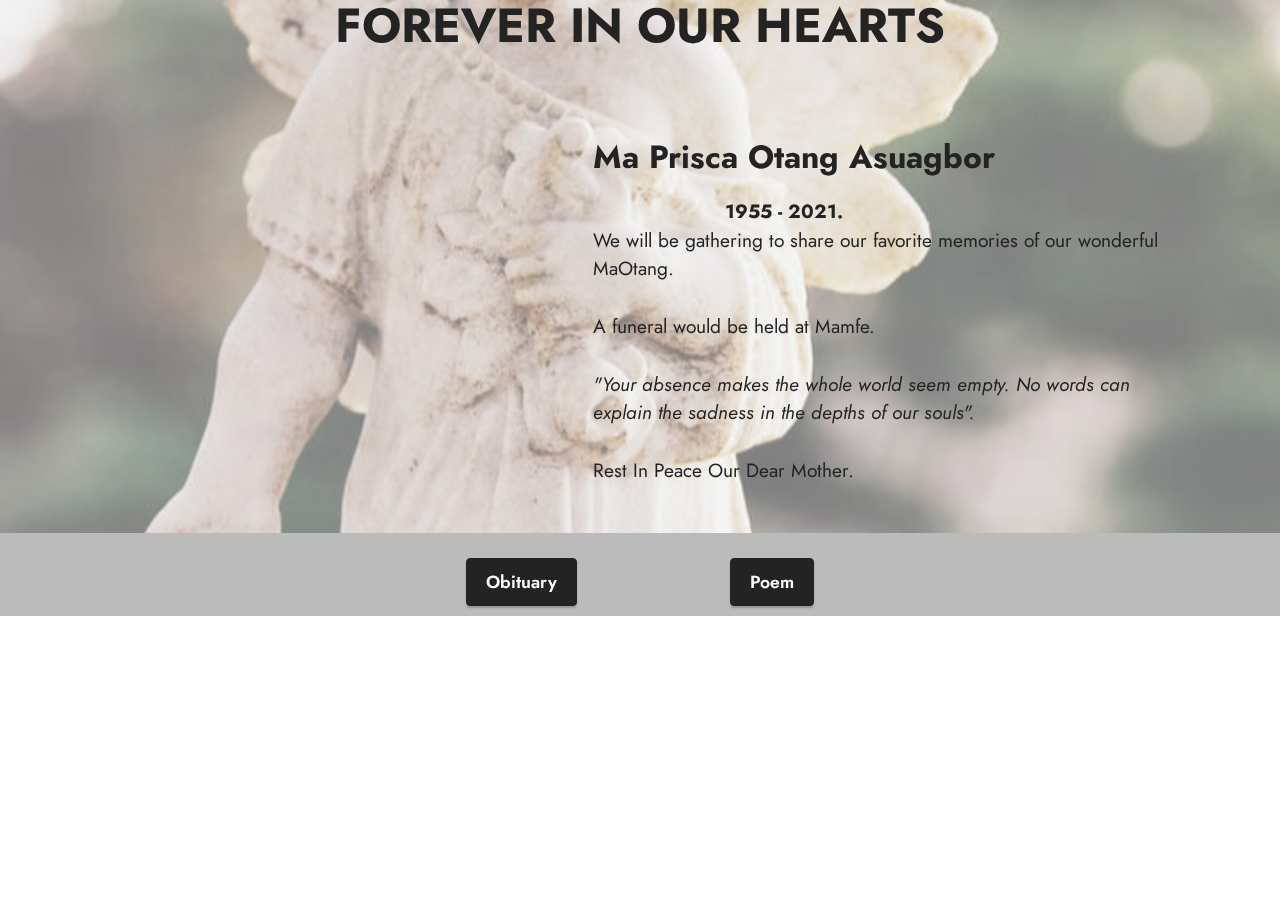
<file: index.html>
<!DOCTYPE html>
<html lang="en"   >
<head>
  
  <meta charset="UTF-8">
  <meta http-equiv="X-UA-Compatible" content="IE=edge">
  
  <meta name="viewport" content="width=device-width, initial-scale=1, minimum-scale=1">
  <link rel="shortcut icon" href="assets/images/logo5.png" type="image/x-icon">
  <meta name="description" content="">
  
  
  <title>Home</title>
  <link rel="stylesheet" href="assets/bootstrap/css/bootstrap.min.css">
  <link rel="stylesheet" href="assets/bootstrap/css/bootstrap-grid.min.css">
  <link rel="stylesheet" href="assets/bootstrap/css/bootstrap-reboot.min.css">
  <link rel="stylesheet" href="assets/parallax/jarallax.css">
  <link rel="stylesheet" href="assets/theme/css/style.css">
  <link rel="preload" href="https://fonts.googleapis.com/css?family=Jost:100,200,300,400,500,600,700,800,900,100i,200i,300i,400i,500i,600i,700i,800i,900i&display=swap" as="style" onload="this.onload=null;this.rel='stylesheet'">
  <noscript><link rel="stylesheet" href="https://fonts.googleapis.com/css?family=Jost:100,200,300,400,500,600,700,800,900,100i,200i,300i,400i,500i,600i,700i,800i,900i&display=swap"></noscript>
  <link rel="preload" as="style" href="assets/mobirise/css/mbr-additional.css"><link rel="stylesheet" href="assets/mobirise/css/mbr-additional.css" type="text/css">
  
  
  
  
</head>
<body>
  
  <section data-bs-version="5.1" class="video4 cid-sN8aVNUEuC mbr-parallax-background" id="video4-c">
    
    <div class="mbr-overlay" style="opacity: 0.5; background-color: rgb(255, 255, 255);"></div>
    <div class="container">
        <div class="title-wrapper mb-5">
            <h4 class="mbr-section-title mbr-fonts-style mb-0 display-2">
                <strong>FOREVER IN OUR HEARTS</strong></h4>
        </div>
        <div class="row align-items-center">
            <div class="col-12 col-lg-5 video-block">
                <div class="video-wrapper"><iframe class="mbr-embedded-video" src="https://player.vimeo.com/video/639943857?autoplay=1&amp;loop=1" width="1280" height="720" frameborder="0" allowfullscreen></iframe></div>
                
            </div>
            <div class="col-12 col-lg">
                <div class="text-wrapper">
                    <h5 class="mbr-section-subtitle mbr-fonts-style mb-3 display-5">
                        <strong>Ma Prisca Otang Asuagbor&nbsp;</strong></h5>
                    <p class="mbr-text mbr-fonts-style display-7">&nbsp; &nbsp; &nbsp; &nbsp; &nbsp; &nbsp; &nbsp; &nbsp; &nbsp; &nbsp; &nbsp; <strong>1955 - 2021.</strong><br>We will be gathering to share our favorite memories of our wonderful MaOtang.<br><em><br></em> A funeral would be held at Mamfe.&nbsp;<br><em><br>"Your absence makes the whole world seem empty. No words can explain the sadness in the depths of our souls".</em><br><br>Rest In Peace Our Dear Mother.</p>
                </div>
            </div>
        </div>
    </div>
</section>

<section data-bs-version="5.1" class="content12 cid-sN3SILSxhi" id="content12-8">
    
    <div class="container">
        <div class="row justify-content-center">
            <div class="col-md-12 col-lg-4">
                <div class="mbr-section-btn align-center"><a class="btn btn-black display-4" href="obituary.html">Obituary</a> <a class="btn btn-black display-4" href="page2.html">Poem</a></div>
            </div>
        </div>
    </div>
</section><section id="top-1" hidden><a href="https://mobirise.site"></a></section><script src="assets/bootstrap/js/bootstrap.bundle.min.js"></script>  <script src="assets/parallax/jarallax.js"></script>  <script src="assets/smoothscroll/smooth-scroll.js"></script>  <script src="assets/ytplayer/index.js"></script>  <script src="assets/playervimeo/vimeo_player.js"></script>  <script src="assets/theme/js/script.js"></script>  
  
  
</body>
</html>
</file>
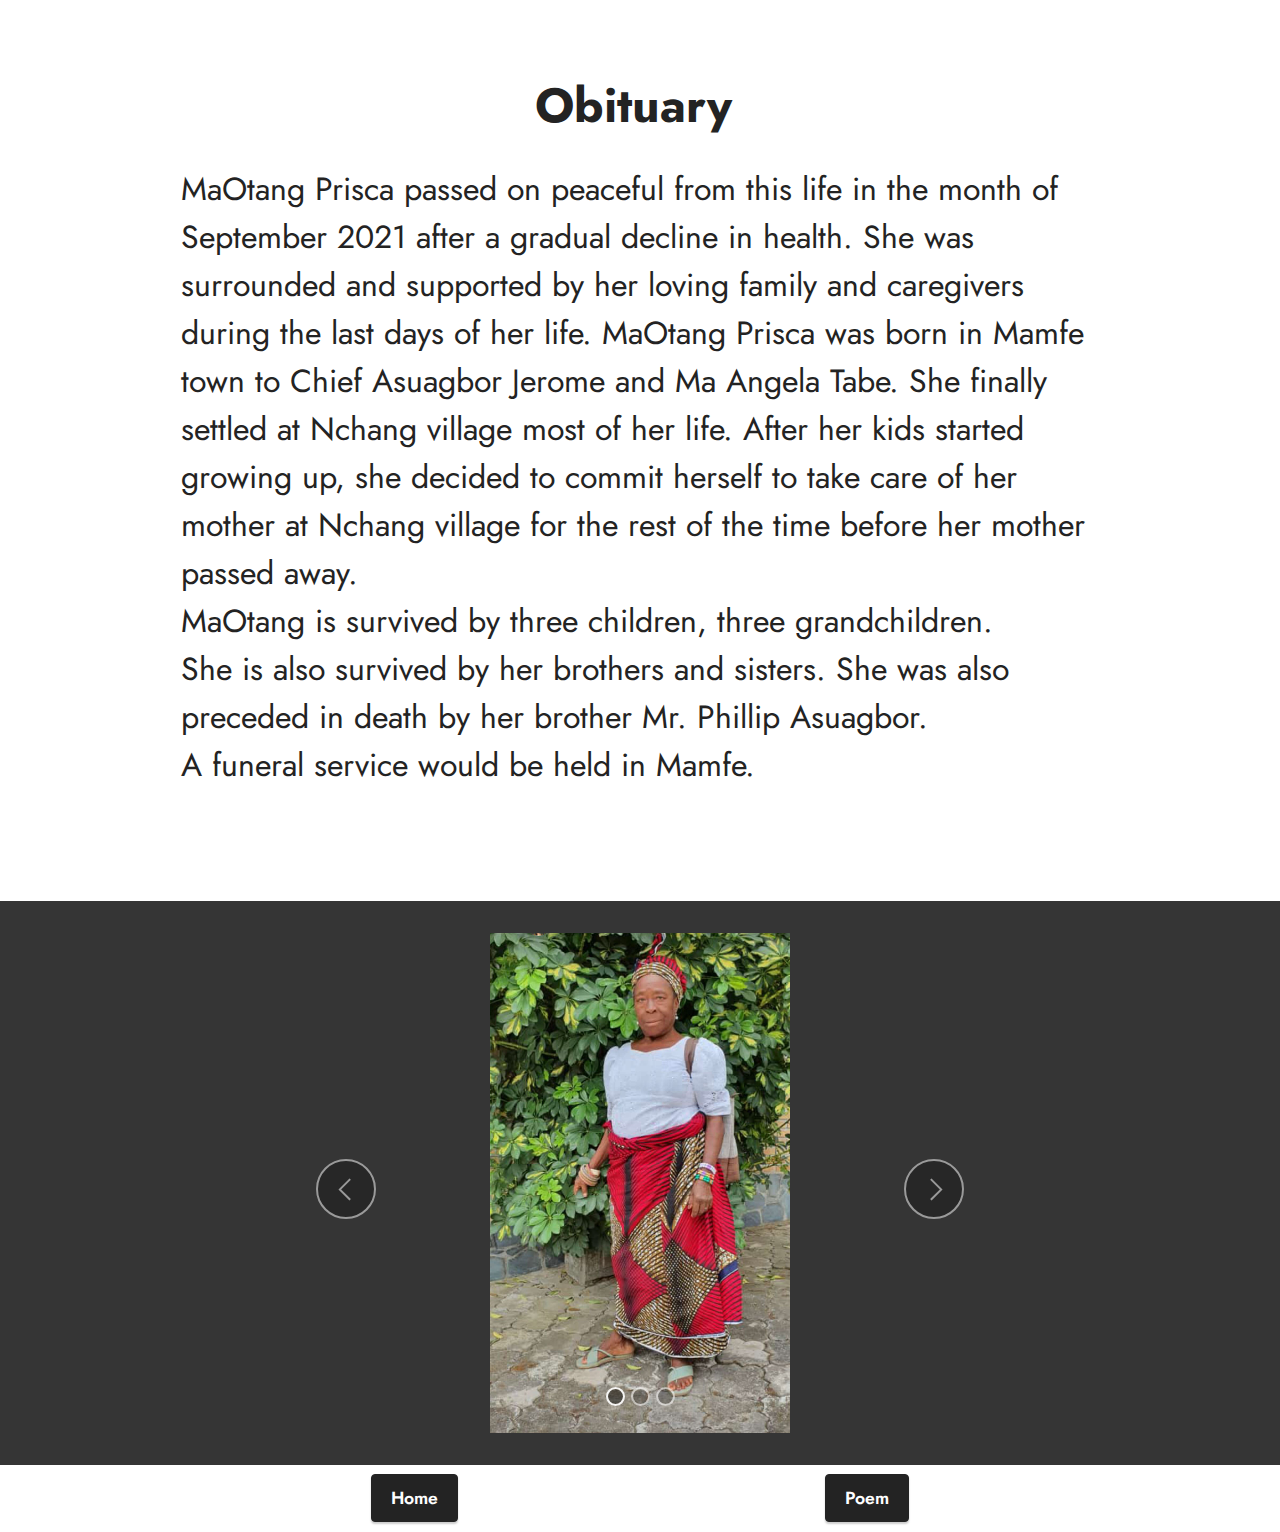
<file: obituary.html>
<!DOCTYPE html>
<html lang="en"   >
<head>
  
  <meta charset="UTF-8">
  <meta http-equiv="X-UA-Compatible" content="IE=edge">
  
  <meta name="viewport" content="width=device-width, initial-scale=1, minimum-scale=1">
  <link rel="shortcut icon" href="assets/images/logo5.png" type="image/x-icon">
  <meta name="description" content="">
  
  
  <title>Biography&nbsp;</title>
  <link rel="stylesheet" href="assets/web/assets/mobirise-icons2/mobirise2.css">
  <link rel="stylesheet" href="assets/bootstrap/css/bootstrap.min.css">
  <link rel="stylesheet" href="assets/bootstrap/css/bootstrap-grid.min.css">
  <link rel="stylesheet" href="assets/bootstrap/css/bootstrap-reboot.min.css">
  <link rel="stylesheet" href="assets/theme/css/style.css">
  <link rel="preload" href="https://fonts.googleapis.com/css?family=Jost:100,200,300,400,500,600,700,800,900,100i,200i,300i,400i,500i,600i,700i,800i,900i&display=swap" as="style" onload="this.onload=null;this.rel='stylesheet'">
  <noscript><link rel="stylesheet" href="https://fonts.googleapis.com/css?family=Jost:100,200,300,400,500,600,700,800,900,100i,200i,300i,400i,500i,600i,700i,800i,900i&display=swap"></noscript>
  <link rel="preload" as="style" href="assets/mobirise/css/mbr-additional.css"><link rel="stylesheet" href="assets/mobirise/css/mbr-additional.css" type="text/css">
  
  
  
  
</head>
<body>
  
  <section data-bs-version="5.1" class="content4 cid-sN9wsNXzHO" id="content4-e">
    
    
    <div class="container">
        <div class="row justify-content-center">
            <div class="title col-md-12 col-lg-10">
                <h3 class="mbr-section-title mbr-fonts-style align-center mb-4 display-2">
                    <strong>Obituary&nbsp;</strong></h3>
                <h4 class="mbr-section-subtitle align-center mbr-fonts-style mb-4 display-5">
                    MaOtang Prisca passed on peaceful from this life in the month of September 2021 after a gradual decline in health. She was surrounded and supported by her loving family and caregivers during the last days of her life. MaOtang Prisca was born in Mamfe town to Chief Asuagbor Jerome and Ma Angela Tabe. She finally settled at Nchang village most of her life. After her kids started growing up, she decided to commit herself to take care of her mother at Nchang village for the rest of the time before her mother passed away.<br>MaOtang is survived by three children, three grandchildren.<br>She is also survived by her brothers and sisters. She was also preceded in death by her brother Mr. Phillip Asuagbor.<br>A funeral service would be held in Mamfe.</h4>
                
            </div>
        </div>
    </div>
</section>

<section data-bs-version="5.1" class="slider2 cid-sN9Hu5mpBp" id="slider2-f">
    

    
    <div class="container">
        <div class="row justify-content-center">
            <div class="col-12 col-md-8">
                <div class="carousel slide" id="sNa64tjwSy" data-ride="carousel" data-bs-ride="carousel" data-interval="5000" data-bs-interval="5000">
                    
                    <ol class="carousel-indicators">
                        <li data-slide-to="0" data-bs-slide-to="0" class="active" data-target="#sNa64tjwSy" data-bs-target="#sNa64tjwSy"></li>
                        <li data-slide-to="1" data-bs-slide-to="1" data-target="#sNa64tjwSy" data-bs-target="#sNa64tjwSy"></li>
                        <li data-slide-to="2" data-bs-slide-to="2" data-target="#sNa64tjwSy" data-bs-target="#sNa64tjwSy"></li>
                    </ol>
                    <div class="carousel-inner">
                        <div class="carousel-item slider-image item active">
                            <div class="item-wrapper">
                                <img class="d-block w-100" src="assets/images/img-20210903-wa0000-1125x1871.jpg">
                                
                            </div>
                        </div>
                        <div class="carousel-item slider-image item">
                            <div class="item-wrapper">
                                <img class="d-block w-100" src="assets/images/img-20210922-wa0002-607x1080.jpg">
                                
                            </div>
                        </div>
                        <div class="carousel-item slider-image item">
                            <div class="item-wrapper">
                                <img class="d-block w-100" src="assets/images/img-20211028-wa0000-720x1080.jpg">
                                
                            </div>
                        </div>
                    </div>
                    <a class="carousel-control carousel-control-prev" role="button" data-slide="prev" data-bs-slide="prev" href="#sNa64tjwSy">
                        <span class="mobi-mbri mobi-mbri-arrow-prev" aria-hidden="true"></span>
                        <span class="sr-only visually-hidden">Previous</span>
                    </a>
                    <a class="carousel-control carousel-control-next" role="button" data-slide="next" data-bs-slide="next" href="#sNa64tjwSy">
                        <span class="mobi-mbri mobi-mbri-arrow-next" aria-hidden="true"></span>
                        <span class="sr-only visually-hidden">Next</span>
                    </a>
                </div>
            </div>
        </div>
    </div>
</section>

<section data-bs-version="5.1" class="content12 cid-sN9IWdxICo" id="content12-h">
    
    <div class="container">
        <div class="row justify-content-center">
            <div class="col-md-12 col-lg-6">
                <div class="mbr-section-btn align-center"><a class="btn btn-black display-4" href="index.html">Home</a>
                    <a class="btn btn-black display-4" href="page2.html">Poem</a></div>
            </div>
        </div>
    </div>
</section><section id="top-1" hidden><a href="https://mobirise.site"></a></section><script src="assets/bootstrap/js/bootstrap.bundle.min.js"></script>  <script src="assets/smoothscroll/smooth-scroll.js"></script>  <script src="assets/ytplayer/index.js"></script>  <script src="assets/theme/js/script.js"></script>  
  
  
</body>
</html>
</file>
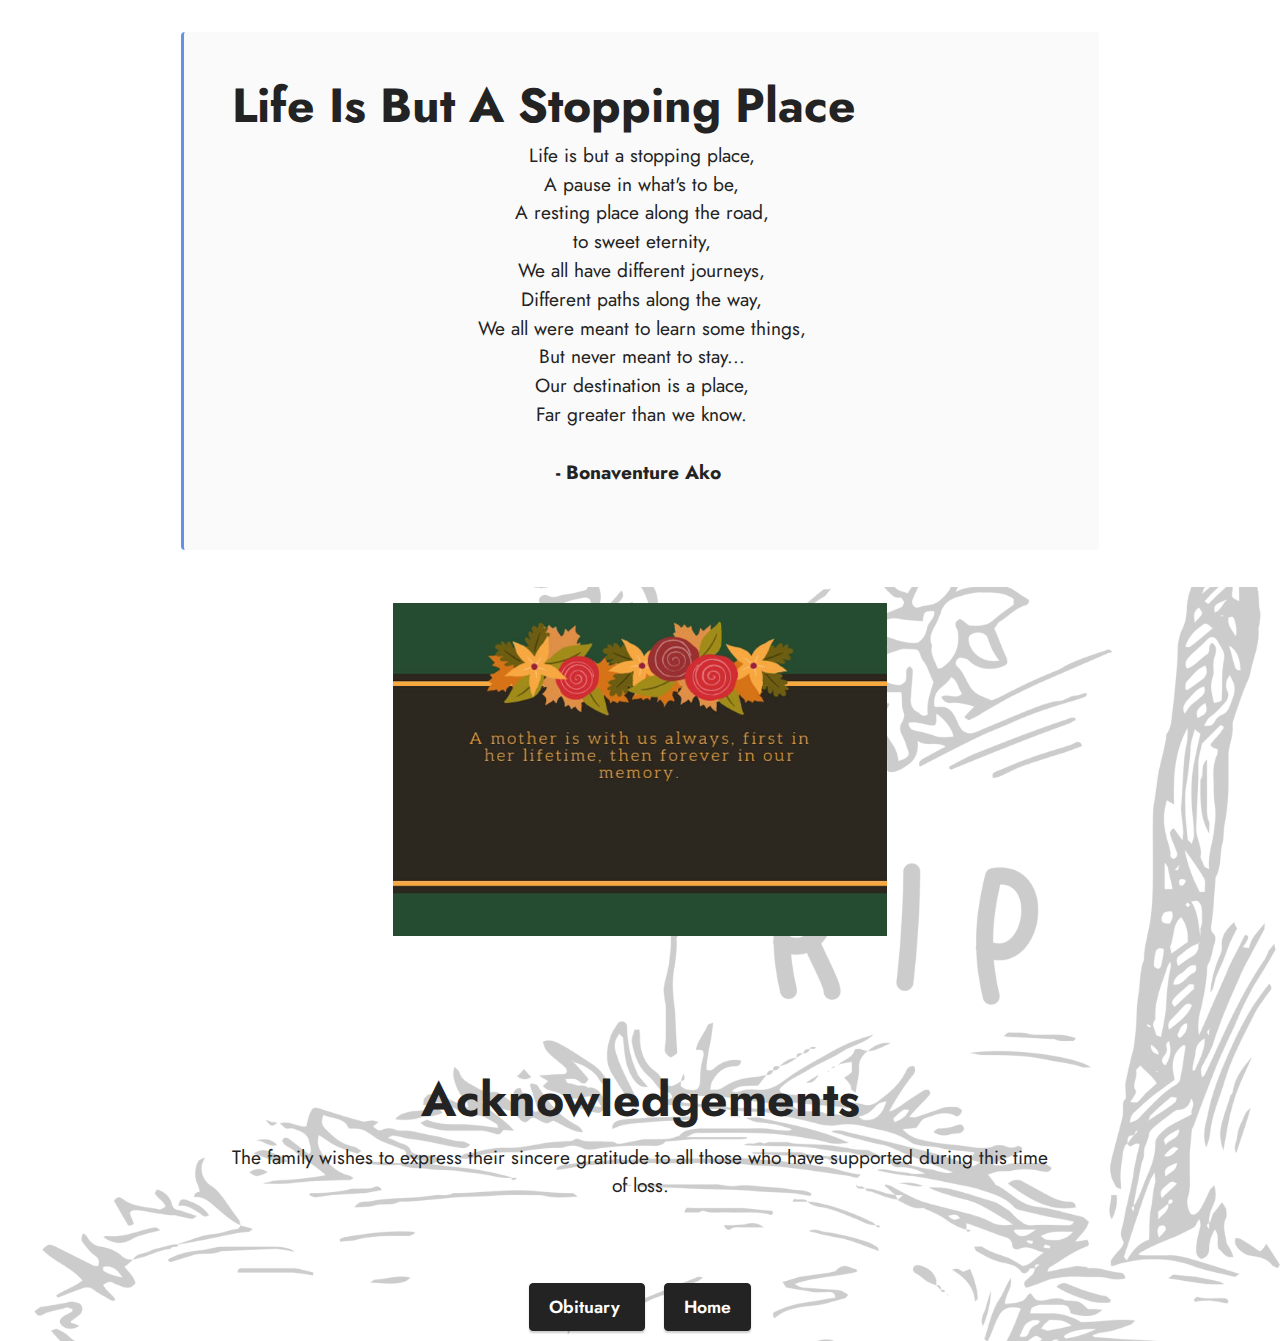
<file: page2.html>
<!DOCTYPE html>
<html lang="en"   >
<head>
  
  <meta charset="UTF-8">
  <meta http-equiv="X-UA-Compatible" content="IE=edge">
  
  <meta name="viewport" content="width=device-width, initial-scale=1, minimum-scale=1">
  <link rel="shortcut icon" href="assets/images/logo5.png" type="image/x-icon">
  <meta name="description" content="">
  
  
  <title>Program&nbsp;</title>
  <link rel="stylesheet" href="assets/bootstrap/css/bootstrap.min.css">
  <link rel="stylesheet" href="assets/bootstrap/css/bootstrap-grid.min.css">
  <link rel="stylesheet" href="assets/bootstrap/css/bootstrap-reboot.min.css">
  <link rel="stylesheet" href="assets/theme/css/style.css">
  <link rel="preload" href="https://fonts.googleapis.com/css?family=Jost:100,200,300,400,500,600,700,800,900,100i,200i,300i,400i,500i,600i,700i,800i,900i&display=swap" as="style" onload="this.onload=null;this.rel='stylesheet'">
  <noscript><link rel="stylesheet" href="https://fonts.googleapis.com/css?family=Jost:100,200,300,400,500,600,700,800,900,100i,200i,300i,400i,500i,600i,700i,800i,900i&display=swap"></noscript>
  <link rel="preload" as="style" href="assets/mobirise/css/mbr-additional.css"><link rel="stylesheet" href="assets/mobirise/css/mbr-additional.css" type="text/css">
  
  
  
  
</head>
<body>
  
  <section data-bs-version="5.1" class="content7 cid-sN9KfpSUWx" id="content7-i">
    
    <div class="container">
        <div class="row justify-content-center">
            <div class="col-12 col-md-10">
                <blockquote>
                <h5 class="mbr-section-title mbr-fonts-style mb-2 display-2"><strong>Life Is But A Stopping Place&nbsp;&nbsp;</strong></h5>
                <p class="mbr-text mbr-fonts-style display-7">Life is but a stopping place,<br>A pause in what's to be,<br>A resting place along the road,<br>to sweet eternity,<br>We all have different journeys,<br>Different paths along the way,<br>We all were meant to learn some things,<br>But never meant to stay...<br>Our destination is a place,<br>Far greater than we know.<br><strong><br>- Bonaventure Ako</strong>&nbsp;</p></blockquote>
            </div>
        </div>
    </div>
</section>

<section data-bs-version="5.1" class="header9 cid-sN9OQtPOfi" id="header9-j">

    

    <div class="mbr-overlay" style="opacity: 0.8; background-color: rgb(255, 255, 255);"></div>

    <div class="text-center container">
        <div class="row justify-content-center">
            <div class="col-md-12 col-lg-9">
                <div class="image-wrap mb-4">
                    <img src="assets/images/sayings-for-mother-death-666x449.jpg" alt="">
                </div>
                <h1 class="mbr-section-title mbr-fonts-style mb-3 display-2"><strong><br></strong><br><strong>Acknowledgements</strong></h1>
                <p class="mbr-text mbr-fonts-style display-7">The family wishes to express their sincere gratitude to all those who have supported during this time of loss.<br><br><br></p>
                <div class="mbr-section-btn mt-3"><a class="btn btn-black display-4" href="obituary.html">Obituary&nbsp;</a>
                    <a class="btn btn-black display-4" href="index.html">Home</a></div>
            </div>
        </div>
    </div>
</section><section id="top-1" hidden><a href="https://mobirise.site"></a></section><script src="assets/bootstrap/js/bootstrap.bundle.min.js"></script>  <script src="assets/smoothscroll/smooth-scroll.js"></script>  <script src="assets/ytplayer/index.js"></script>  <script src="assets/theme/js/script.js"></script>  
  
  
</body>
</html>
</file>
<file: assets/parallax/jarallax.css>
.jarallax {
    position: relative;
    z-index: 0;
}
.jarallax > .jarallax-img {
    position: absolute;
    object-fit: cover;
    /* support for plugin https://github.com/bfred-it/object-fit-images */
    font-family: 'object-fit: cover;';
    top: 0;
    left: 0;
    width: 100%;
    height: 100%;
    z-index: -1;
}
</file>
<file: assets/theme/css/style.css>
@charset "UTF-8";
section {
  background-color: #ffffff;
}

body {
  font-style: normal;
  line-height: 1.5;
  font-weight: 400;
  color: #232323;
  position: relative;
}

button {
  background-color: transparent;
  border-color: transparent;
}

section,
.container,
.container-fluid {
  position: relative;
  word-wrap: break-word;
}

a.mbr-iconfont:hover {
  text-decoration: none;
}

.article .lead p,
.article .lead ul,
.article .lead ol,
.article .lead pre,
.article .lead blockquote {
  margin-bottom: 0;
}

a {
  font-style: normal;
  font-weight: 400;
  cursor: pointer;
}
a, a:hover {
  text-decoration: none;
}

.mbr-section-title {
  font-style: normal;
  line-height: 1.3;
}

.mbr-section-subtitle {
  line-height: 1.3;
}

.mbr-text {
  font-style: normal;
  line-height: 1.7;
}

h1,
h2,
h3,
h4,
h5,
h6,
.display-1,
.display-2,
.display-4,
.display-5,
.display-7,
span,
p,
a {
  line-height: 1;
  word-break: break-word;
  word-wrap: break-word;
  font-weight: 400;
}

b,
strong {
  font-weight: bold;
}

input:-webkit-autofill, input:-webkit-autofill:hover, input:-webkit-autofill:focus, input:-webkit-autofill:active {
  transition-delay: 9999s;
  -webkit-transition-property: background-color, color;
  transition-property: background-color, color;
}

textarea[type=hidden] {
  display: none;
}

section {
  background-position: 50% 50%;
  background-repeat: no-repeat;
  background-size: cover;
}
section .mbr-background-video,
section .mbr-background-video-preview {
  position: absolute;
  bottom: 0;
  left: 0;
  right: 0;
  top: 0;
}

.hidden {
  visibility: hidden;
}

.mbr-z-index20 {
  z-index: 20;
}

/*! Base colors */
.mbr-white {
  color: #ffffff;
}

.mbr-black {
  color: #111111;
}

.mbr-bg-white {
  background-color: #ffffff;
}

.mbr-bg-black {
  background-color: #000000;
}

/*! Text-aligns */
.align-left {
  text-align: left;
}

.align-center {
  text-align: center;
}

.align-right {
  text-align: right;
}

/*! Font-weight  */
.mbr-light {
  font-weight: 300;
}

.mbr-regular {
  font-weight: 400;
}

.mbr-semibold {
  font-weight: 500;
}

.mbr-bold {
  font-weight: 700;
}

/*! Media  */
.media-content {
  flex-basis: 100%;
}

.media-container-row {
  display: flex;
  flex-direction: row;
  flex-wrap: wrap;
  justify-content: center;
  align-content: center;
  align-items: start;
}
.media-container-row .media-size-item {
  width: 400px;
}

.media-container-column {
  display: flex;
  flex-direction: column;
  flex-wrap: wrap;
  justify-content: center;
  align-content: center;
  align-items: stretch;
}
.media-container-column > * {
  width: 100%;
}

@media (min-width: 992px) {
  .media-container-row {
    flex-wrap: nowrap;
  }
}
figure {
  margin-bottom: 0;
  overflow: hidden;
}

figure[mbr-media-size] {
  transition: width 0.1s;
}

img,
iframe {
  display: block;
  width: 100%;
}

.card {
  background-color: transparent;
  border: none;
}

.card-box {
  width: 100%;
}

.card-img {
  text-align: center;
  flex-shrink: 0;
  -webkit-flex-shrink: 0;
}

.media {
  max-width: 100%;
  margin: 0 auto;
}

.mbr-figure {
  align-self: center;
}

.media-container > div {
  max-width: 100%;
}

.mbr-figure img,
.card-img img {
  width: 100%;
}

@media (max-width: 991px) {
  .media-size-item {
    width: auto !important;
  }

  .media {
    width: auto;
  }

  .mbr-figure {
    width: 100% !important;
  }
}
/*! Buttons */
.mbr-section-btn {
  margin-left: -0.6rem;
  margin-right: -0.6rem;
  font-size: 0;
}

.btn {
  font-weight: 600;
  border-width: 1px;
  font-style: normal;
  margin: 0.6rem 0.6rem;
  white-space: normal;
  transition: all 0.2s ease-in-out;
  display: inline-flex;
  align-items: center;
  justify-content: center;
  word-break: break-word;
}

.btn-sm {
  font-weight: 600;
  letter-spacing: 0px;
  transition: all 0.3s ease-in-out;
}

.btn-md {
  font-weight: 600;
  letter-spacing: 0px;
  transition: all 0.3s ease-in-out;
}

.btn-lg {
  font-weight: 600;
  letter-spacing: 0px;
  transition: all 0.3s ease-in-out;
}

.btn-form {
  margin: 0;
}
.btn-form:hover {
  cursor: pointer;
}

nav .mbr-section-btn {
  margin-left: 0rem;
  margin-right: 0rem;
}

/*! Btn icon margin */
.btn .mbr-iconfont,
.btn.btn-sm .mbr-iconfont {
  order: 1;
  cursor: pointer;
  margin-left: 0.5rem;
  vertical-align: sub;
}

.btn.btn-md .mbr-iconfont,
.btn.btn-md .mbr-iconfont {
  margin-left: 0.8rem;
}

.mbr-regular {
  font-weight: 400;
}

.mbr-semibold {
  font-weight: 500;
}

.mbr-bold {
  font-weight: 700;
}

[type=submit] {
  -webkit-appearance: none;
}

/*! Full-screen */
.mbr-fullscreen .mbr-overlay {
  min-height: 100vh;
}

.mbr-fullscreen {
  display: flex;
  display: -moz-flex;
  display: -ms-flex;
  display: -o-flex;
  align-items: center;
  min-height: 100vh;
  padding-top: 3rem;
  padding-bottom: 3rem;
}

/*! Map */
.map {
  height: 25rem;
  position: relative;
}
.map iframe {
  width: 100%;
  height: 100%;
}

/*! Scroll to top arrow */
.mbr-arrow-up {
  bottom: 25px;
  right: 90px;
  position: fixed;
  text-align: right;
  z-index: 5000;
  color: #ffffff;
  font-size: 22px;
}

.mbr-arrow-up a {
  background: rgba(0, 0, 0, 0.2);
  border-radius: 50%;
  color: #fff;
  display: inline-block;
  height: 60px;
  width: 60px;
  border: 2px solid #fff;
  outline-style: none !important;
  position: relative;
  text-decoration: none;
  transition: all 0.3s ease-in-out;
  cursor: pointer;
  text-align: center;
}
.mbr-arrow-up a:hover {
  background-color: rgba(0, 0, 0, 0.4);
}
.mbr-arrow-up a i {
  line-height: 60px;
}

.mbr-arrow-up-icon {
  display: block;
  color: #fff;
}

.mbr-arrow-up-icon::before {
  content: "›";
  display: inline-block;
  font-family: serif;
  font-size: 22px;
  line-height: 1;
  font-style: normal;
  position: relative;
  top: 6px;
  left: -4px;
  transform: rotate(-90deg);
}

/*! Arrow Down */
.mbr-arrow {
  position: absolute;
  bottom: 45px;
  left: 50%;
  width: 60px;
  height: 60px;
  cursor: pointer;
  background-color: rgba(80, 80, 80, 0.5);
  border-radius: 50%;
  transform: translateX(-50%);
}
@media (max-width: 767px) {
  .mbr-arrow {
    display: none;
  }
}
.mbr-arrow > a {
  display: inline-block;
  text-decoration: none;
  outline-style: none;
  -webkit-animation: arrowdown 1.7s ease-in-out infinite;
          animation: arrowdown 1.7s ease-in-out infinite;
  color: #ffffff;
}
.mbr-arrow > a > i {
  position: absolute;
  top: -2px;
  left: 15px;
  font-size: 2rem;
}

#scrollToTop a i::before {
  content: "";
  position: absolute;
  display: block;
  border-bottom: 2.5px solid #fff;
  border-left: 2.5px solid #fff;
  width: 27.8%;
  height: 27.8%;
  left: 50%;
  top: 51%;
  transform: translateY(-30%) translateX(-50%) rotate(135deg);
}

@keyframes arrowdown {
  0% {
    transform: translateY(0px);
  }
  50% {
    transform: translateY(-5px);
  }
  100% {
    transform: translateY(0px);
  }
}
@-webkit-keyframes arrowdown {
  0% {
    transform: translateY(0px);
  }
  50% {
    transform: translateY(-5px);
  }
  100% {
    transform: translateY(0px);
  }
}
@media (max-width: 500px) {
  .mbr-arrow-up {
    left: 0;
    right: 0;
    text-align: center;
  }
}
/*Gradients animation*/
@keyframes gradient-animation {
  from {
    background-position: 0% 100%;
    -webkit-animation-timing-function: ease-in-out;
            animation-timing-function: ease-in-out;
  }
  to {
    background-position: 100% 0%;
    -webkit-animation-timing-function: ease-in-out;
            animation-timing-function: ease-in-out;
  }
}
@-webkit-keyframes gradient-animation {
  from {
    background-position: 0% 100%;
    -webkit-animation-timing-function: ease-in-out;
            animation-timing-function: ease-in-out;
  }
  to {
    background-position: 100% 0%;
    -webkit-animation-timing-function: ease-in-out;
            animation-timing-function: ease-in-out;
  }
}
.bg-gradient {
  background-size: 200% 200%;
  animation: gradient-animation 5s infinite alternate;
  -webkit-animation: gradient-animation 5s infinite alternate;
}

.menu .navbar-brand {
  display: -webkit-flex;
}
.menu .navbar-brand span {
  display: flex;
  display: -webkit-flex;
}
.menu .navbar-brand .navbar-caption-wrap {
  display: -webkit-flex;
}
.menu .navbar-brand .navbar-logo img {
  display: -webkit-flex;
  width: auto;
}
@media (min-width: 768px) and (max-width: 991px) {
  .menu .navbar-toggleable-sm .navbar-nav {
    display: -ms-flexbox;
  }
}
@media (max-width: 991px) {
  .menu .navbar-collapse {
    max-height: 93.5vh;
  }
  .menu .navbar-collapse.show {
    overflow: auto;
  }
}
@media (min-width: 992px) {
  .menu .navbar-nav.nav-dropdown {
    display: -webkit-flex;
  }
  .menu .navbar-toggleable-sm .navbar-collapse {
    display: -webkit-flex !important;
  }
  .menu .collapsed .navbar-collapse {
    max-height: 93.5vh;
  }
  .menu .collapsed .navbar-collapse.show {
    overflow: auto;
  }
}
@media (max-width: 767px) {
  .menu .navbar-collapse {
    max-height: 80vh;
  }
}

.nav-link .mbr-iconfont {
  margin-right: 0.5rem;
}

.navbar {
  display: -webkit-flex;
  -webkit-flex-wrap: wrap;
  -webkit-align-items: center;
  -webkit-justify-content: space-between;
}

.navbar-collapse {
  -webkit-flex-basis: 100%;
  -webkit-flex-grow: 1;
  -webkit-align-items: center;
}

.nav-dropdown .link {
  padding: 0.667em 1.667em !important;
  margin: 0 !important;
}

.nav {
  display: -webkit-flex;
  -webkit-flex-wrap: wrap;
}

.row {
  display: -webkit-flex;
  -webkit-flex-wrap: wrap;
}

.justify-content-center {
  -webkit-justify-content: center;
}

.form-inline {
  display: -webkit-flex;
}

.card-wrapper {
  -webkit-flex: 1;
}

.carousel-control {
  z-index: 10;
  display: -webkit-flex;
}

.carousel-controls {
  display: -webkit-flex;
}

.media {
  display: -webkit-flex;
}

.form-group:focus {
  outline: none;
}

.jq-selectbox__select {
  padding: 7px 0;
  position: relative;
}

.jq-selectbox__dropdown {
  overflow: hidden;
  border-radius: 10px;
  position: absolute;
  top: 100%;
  left: 0 !important;
  width: 100% !important;
}

.jq-selectbox__trigger-arrow {
  right: 0;
  transform: translateY(-50%);
}

.jq-selectbox li {
  padding: 1.07em 0.5em;
}

input[type=range] {
  padding-left: 0 !important;
  padding-right: 0 !important;
}

.modal-dialog,
.modal-content {
  height: 100%;
}

.modal-dialog .carousel-inner {
  height: calc(100vh - 1.75rem);
}
@media (max-width: 575px) {
  .modal-dialog .carousel-inner {
    height: calc(100vh - 1rem);
  }
}

.carousel-item {
  text-align: center;
}

.carousel-item img {
  margin: auto;
}

.navbar-toggler {
  align-self: flex-start;
  padding: 0.25rem 0.75rem;
  font-size: 1.25rem;
  line-height: 1;
  background: transparent;
  border: 1px solid transparent;
  border-radius: 0.25rem;
}

.navbar-toggler:focus,
.navbar-toggler:hover {
  text-decoration: none;
  box-shadow: none;
}

.navbar-toggler-icon {
  display: inline-block;
  width: 1.5em;
  height: 1.5em;
  vertical-align: middle;
  content: "";
  background: no-repeat center center;
  background-size: 100% 100%;
}

.navbar-toggler-left {
  position: absolute;
  left: 1rem;
}

.navbar-toggler-right {
  position: absolute;
  right: 1rem;
}

.card-img {
  width: auto;
}

.menu .navbar.collapsed:not(.beta-menu) {
  flex-direction: column;
}

.carousel-item.active,
.carousel-item-next,
.carousel-item-prev {
  display: flex;
}

.note-air-layout .dropup .dropdown-menu,
.note-air-layout .navbar-fixed-bottom .dropdown .dropdown-menu {
  bottom: initial !important;
}

html,
body {
  height: auto;
  min-height: 100vh;
}

.dropup .dropdown-toggle::after {
  display: none;
}

.form-asterisk {
  font-family: initial;
  position: absolute;
  top: -2px;
  font-weight: normal;
}

.form-control-label {
  position: relative;
  cursor: pointer;
  margin-bottom: 0.357em;
  padding: 0;
}

.alert {
  color: #ffffff;
  border-radius: 0;
  border: 0;
  font-size: 1.1rem;
  line-height: 1.5;
  margin-bottom: 1.875rem;
  padding: 1.25rem;
  position: relative;
  text-align: center;
}
.alert.alert-form::after {
  background-color: inherit;
  bottom: -7px;
  content: "";
  display: block;
  height: 14px;
  left: 50%;
  margin-left: -7px;
  position: absolute;
  transform: rotate(45deg);
  width: 14px;
}

.form-control {
  background-color: #ffffff;
  background-clip: border-box;
  color: #232323;
  line-height: 1rem !important;
  height: auto;
  padding: 0.6rem 1.2rem;
  transition: border-color 0.25s ease 0s;
  border: 1px solid transparent !important;
  border-radius: 4px;
  box-shadow: rgba(0, 0, 0, 0.07) 0px 1px 1px 0px, rgba(0, 0, 0, 0.07) 0px 1px 3px 0px, rgba(0, 0, 0, 0.03) 0px 0px 0px 1px;
}
.form-active .form-control:invalid {
  border-color: red;
}

form .row {
  margin-left: -0.6rem;
  margin-right: -0.6rem;
}
form .row [class*=col] {
  padding-left: 0.6rem;
  padding-right: 0.6rem;
}

form .mbr-section-btn {
  margin: 0;
  padding-left: 0.6rem;
  padding-right: 0.6rem;
}

form .btn {
  display: flex;
  padding: 0.6rem 1.2rem;
  margin: 0;
}

form .form-check-input {
  margin-top: 0.5;
}

textarea.form-control {
  line-height: 1.5rem !important;
}

.form-group {
  margin-bottom: 1.2rem;
}

.form-control,
form .btn {
  min-height: 48px;
}

.gdpr-block label span.textGDPR input[name=gdpr] {
  top: 7px;
}

.form-control:focus {
  box-shadow: none;
}

:focus {
  outline: none;
}

.mbr-overlay {
  background-color: #000;
  bottom: 0;
  left: 0;
  opacity: 0.5;
  position: absolute;
  right: 0;
  top: 0;
  z-index: 0;
  pointer-events: none;
}

blockquote {
  font-style: italic;
  padding: 3rem;
  font-size: 1.09rem;
  position: relative;
  border-left: 3px solid;
}

ul,
ol,
pre,
blockquote {
  margin-bottom: 2.3125rem;
}

.mt-4 {
  margin-top: 2rem !important;
}

.mb-4 {
  margin-bottom: 2rem !important;
}

@media (min-width: 992px) {
  .container {
    padding-left: 16px;
    padding-right: 16px;
  }

  .row {
    margin-left: -16px;
    margin-right: -16px;
  }
  .row > [class*=col] {
    padding-left: 16px;
    padding-right: 16px;
  }
}
@media (min-width: 768px) {
  .container-fluid {
    padding-left: 32px;
    padding-right: 32px;
  }
}
@media (min-width: 768px) and (max-width: 991px) {
  .mbr-container {
    padding-left: 32px;
    padding-right: 32px;
  }
}
@media (max-width: 767px) {
  .mbr-container {
    padding-left: 16px;
    padding-right: 16px;
  }
}
.card-wrapper,
.item-wrapper {
  overflow: hidden;
}

.app-video-wrapper > img {
  opacity: 1;
}

.item {
  position: relative;
}

.dropdown-menu .dropdown-menu {
  left: 100%;
}

.dropdown-item + .dropdown-menu {
  display: none;
}

.dropdown-item:hover + .dropdown-menu,
.dropdown-menu:hover {
  display: block;
}.engine {
	position: absolute;
	text-indent: -2400px;
	text-align: center;
	padding: 0;
	top: 0;
	left: -2400px;
}
</file>
<file: assets/mobirise/css/mbr-additional.css>
body {
  font-family: Jost;
}
.display-1 {
  font-family: 'Jost', sans-serif;
  font-size: 4.6rem;
  line-height: 1.1;
}
.display-1 > .mbr-iconfont {
  font-size: 5.75rem;
}
.display-2 {
  font-family: 'Jost', sans-serif;
  font-size: 3rem;
  line-height: 1.1;
}
.display-2 > .mbr-iconfont {
  font-size: 3.75rem;
}
.display-4 {
  font-family: 'Jost', sans-serif;
  font-size: 1.1rem;
  line-height: 1.5;
}
.display-4 > .mbr-iconfont {
  font-size: 1.375rem;
}
.display-5 {
  font-family: 'Jost', sans-serif;
  font-size: 2rem;
  line-height: 1.5;
}
.display-5 > .mbr-iconfont {
  font-size: 2.5rem;
}
.display-7 {
  font-family: 'Jost', sans-serif;
  font-size: 1.2rem;
  line-height: 1.5;
}
.display-7 > .mbr-iconfont {
  font-size: 1.5rem;
}
/* ---- Fluid typography for mobile devices ---- */
/* 1.4 - font scale ratio ( bootstrap == 1.42857 ) */
/* 100vw - current viewport width */
/* (48 - 20)  48 == 48rem == 768px, 20 == 20rem == 320px(minimal supported viewport) */
/* 0.65 - min scale variable, may vary */
@media (max-width: 992px) {
  .display-1 {
    font-size: 3.68rem;
  }
}
@media (max-width: 768px) {
  .display-1 {
    font-size: 3.22rem;
    font-size: calc( 2.26rem + (4.6 - 2.26) * ((100vw - 20rem) / (48 - 20)));
    line-height: calc( 1.1 * (2.26rem + (4.6 - 2.26) * ((100vw - 20rem) / (48 - 20))));
  }
  .display-2 {
    font-size: 2.4rem;
    font-size: calc( 1.7rem + (3 - 1.7) * ((100vw - 20rem) / (48 - 20)));
    line-height: calc( 1.3 * (1.7rem + (3 - 1.7) * ((100vw - 20rem) / (48 - 20))));
  }
  .display-4 {
    font-size: 0.88rem;
    font-size: calc( 1.0350000000000001rem + (1.1 - 1.0350000000000001) * ((100vw - 20rem) / (48 - 20)));
    line-height: calc( 1.4 * (1.0350000000000001rem + (1.1 - 1.0350000000000001) * ((100vw - 20rem) / (48 - 20))));
  }
  .display-5 {
    font-size: 1.6rem;
    font-size: calc( 1.35rem + (2 - 1.35) * ((100vw - 20rem) / (48 - 20)));
    line-height: calc( 1.4 * (1.35rem + (2 - 1.35) * ((100vw - 20rem) / (48 - 20))));
  }
  .display-7 {
    font-size: 0.96rem;
    font-size: calc( 1.07rem + (1.2 - 1.07) * ((100vw - 20rem) / (48 - 20)));
    line-height: calc( 1.4 * (1.07rem + (1.2 - 1.07) * ((100vw - 20rem) / (48 - 20))));
  }
}
/* Buttons */
.btn {
  padding: 0.6rem 1.2rem;
  border-radius: 4px;
}
.btn-sm {
  padding: 0.6rem 1.2rem;
  border-radius: 4px;
}
.btn-md {
  padding: 0.6rem 1.2rem;
  border-radius: 4px;
}
.btn-lg {
  padding: 1rem 2.6rem;
  border-radius: 4px;
}
.bg-primary {
  background-color: #6592e6 !important;
}
.bg-success {
  background-color: #40b0bf !important;
}
.bg-info {
  background-color: #47b5ed !important;
}
.bg-warning {
  background-color: #ffe161 !important;
}
.bg-danger {
  background-color: #ff9966 !important;
}
.btn-primary,
.btn-primary:active {
  background-color: #6592e6 !important;
  border-color: #6592e6 !important;
  color: #ffffff !important;
  box-shadow: 0 2px 2px 0 rgba(0, 0, 0, 0.2);
}
.btn-primary:hover,
.btn-primary:focus,
.btn-primary.focus,
.btn-primary.active {
  color: #ffffff !important;
  background-color: #2260d2 !important;
  border-color: #2260d2 !important;
  box-shadow: 0 2px 5px 0 rgba(0, 0, 0, 0.2);
}
.btn-primary.disabled,
.btn-primary:disabled {
  color: #ffffff !important;
  background-color: #2260d2 !important;
  border-color: #2260d2 !important;
}
.btn-secondary,
.btn-secondary:active {
  background-color: #ff6666 !important;
  border-color: #ff6666 !important;
  color: #ffffff !important;
  box-shadow: 0 2px 2px 0 rgba(0, 0, 0, 0.2);
}
.btn-secondary:hover,
.btn-secondary:focus,
.btn-secondary.focus,
.btn-secondary.active {
  color: #ffffff !important;
  background-color: #ff0f0f !important;
  border-color: #ff0f0f !important;
  box-shadow: 0 2px 5px 0 rgba(0, 0, 0, 0.2);
}
.btn-secondary.disabled,
.btn-secondary:disabled {
  color: #ffffff !important;
  background-color: #ff0f0f !important;
  border-color: #ff0f0f !important;
}
.btn-info,
.btn-info:active {
  background-color: #47b5ed !important;
  border-color: #47b5ed !important;
  color: #ffffff !important;
  box-shadow: 0 2px 2px 0 rgba(0, 0, 0, 0.2);
}
.btn-info:hover,
.btn-info:focus,
.btn-info.focus,
.btn-info.active {
  color: #ffffff !important;
  background-color: #148cca !important;
  border-color: #148cca !important;
  box-shadow: 0 2px 5px 0 rgba(0, 0, 0, 0.2);
}
.btn-info.disabled,
.btn-info:disabled {
  color: #ffffff !important;
  background-color: #148cca !important;
  border-color: #148cca !important;
}
.btn-success,
.btn-success:active {
  background-color: #40b0bf !important;
  border-color: #40b0bf !important;
  color: #ffffff !important;
  box-shadow: 0 2px 2px 0 rgba(0, 0, 0, 0.2);
}
.btn-success:hover,
.btn-success:focus,
.btn-success.focus,
.btn-success.active {
  color: #ffffff !important;
  background-color: #2a747e !important;
  border-color: #2a747e !important;
  box-shadow: 0 2px 5px 0 rgba(0, 0, 0, 0.2);
}
.btn-success.disabled,
.btn-success:disabled {
  color: #ffffff !important;
  background-color: #2a747e !important;
  border-color: #2a747e !important;
}
.btn-warning,
.btn-warning:active {
  background-color: #ffe161 !important;
  border-color: #ffe161 !important;
  color: #614f00 !important;
  box-shadow: 0 2px 2px 0 rgba(0, 0, 0, 0.2);
}
.btn-warning:hover,
.btn-warning:focus,
.btn-warning.focus,
.btn-warning.active {
  color: #0a0800 !important;
  background-color: #ffd10a !important;
  border-color: #ffd10a !important;
  box-shadow: 0 2px 5px 0 rgba(0, 0, 0, 0.2);
}
.btn-warning.disabled,
.btn-warning:disabled {
  color: #614f00 !important;
  background-color: #ffd10a !important;
  border-color: #ffd10a !important;
}
.btn-danger,
.btn-danger:active {
  background-color: #ff9966 !important;
  border-color: #ff9966 !important;
  color: #ffffff !important;
  box-shadow: 0 2px 2px 0 rgba(0, 0, 0, 0.2);
}
.btn-danger:hover,
.btn-danger:focus,
.btn-danger.focus,
.btn-danger.active {
  color: #ffffff !important;
  background-color: #ff5f0f !important;
  border-color: #ff5f0f !important;
  box-shadow: 0 2px 5px 0 rgba(0, 0, 0, 0.2);
}
.btn-danger.disabled,
.btn-danger:disabled {
  color: #ffffff !important;
  background-color: #ff5f0f !important;
  border-color: #ff5f0f !important;
}
.btn-white,
.btn-white:active {
  background-color: #fafafa !important;
  border-color: #fafafa !important;
  color: #7a7a7a !important;
  box-shadow: 0 2px 2px 0 rgba(0, 0, 0, 0.2);
}
.btn-white:hover,
.btn-white:focus,
.btn-white.focus,
.btn-white.active {
  color: #4f4f4f !important;
  background-color: #cfcfcf !important;
  border-color: #cfcfcf !important;
  box-shadow: 0 2px 5px 0 rgba(0, 0, 0, 0.2);
}
.btn-white.disabled,
.btn-white:disabled {
  color: #7a7a7a !important;
  background-color: #cfcfcf !important;
  border-color: #cfcfcf !important;
}
.btn-black,
.btn-black:active {
  background-color: #232323 !important;
  border-color: #232323 !important;
  color: #ffffff !important;
  box-shadow: 0 2px 2px 0 rgba(0, 0, 0, 0.2);
}
.btn-black:hover,
.btn-black:focus,
.btn-black.focus,
.btn-black.active {
  color: #ffffff !important;
  background-color: #000000 !important;
  border-color: #000000 !important;
  box-shadow: 0 2px 5px 0 rgba(0, 0, 0, 0.2);
}
.btn-black.disabled,
.btn-black:disabled {
  color: #ffffff !important;
  background-color: #000000 !important;
  border-color: #000000 !important;
}
.btn-primary-outline,
.btn-primary-outline:active {
  background-color: transparent !important;
  border-color: transparent;
  color: #6592e6;
}
.btn-primary-outline:hover,
.btn-primary-outline:focus,
.btn-primary-outline.focus,
.btn-primary-outline.active {
  color: #2260d2 !important;
  background-color: transparent!important;
  border-color: transparent!important;
  box-shadow: none!important;
}
.btn-primary-outline.disabled,
.btn-primary-outline:disabled {
  color: #ffffff !important;
  background-color: #6592e6 !important;
  border-color: #6592e6 !important;
}
.btn-secondary-outline,
.btn-secondary-outline:active {
  background-color: transparent !important;
  border-color: transparent;
  color: #ff6666;
}
.btn-secondary-outline:hover,
.btn-secondary-outline:focus,
.btn-secondary-outline.focus,
.btn-secondary-outline.active {
  color: #ff0f0f !important;
  background-color: transparent!important;
  border-color: transparent!important;
  box-shadow: none!important;
}
.btn-secondary-outline.disabled,
.btn-secondary-outline:disabled {
  color: #ffffff !important;
  background-color: #ff6666 !important;
  border-color: #ff6666 !important;
}
.btn-info-outline,
.btn-info-outline:active {
  background-color: transparent !important;
  border-color: transparent;
  color: #47b5ed;
}
.btn-info-outline:hover,
.btn-info-outline:focus,
.btn-info-outline.focus,
.btn-info-outline.active {
  color: #148cca !important;
  background-color: transparent!important;
  border-color: transparent!important;
  box-shadow: none!important;
}
.btn-info-outline.disabled,
.btn-info-outline:disabled {
  color: #ffffff !important;
  background-color: #47b5ed !important;
  border-color: #47b5ed !important;
}
.btn-success-outline,
.btn-success-outline:active {
  background-color: transparent !important;
  border-color: transparent;
  color: #40b0bf;
}
.btn-success-outline:hover,
.btn-success-outline:focus,
.btn-success-outline.focus,
.btn-success-outline.active {
  color: #2a747e !important;
  background-color: transparent!important;
  border-color: transparent!important;
  box-shadow: none!important;
}
.btn-success-outline.disabled,
.btn-success-outline:disabled {
  color: #ffffff !important;
  background-color: #40b0bf !important;
  border-color: #40b0bf !important;
}
.btn-warning-outline,
.btn-warning-outline:active {
  background-color: transparent !important;
  border-color: transparent;
  color: #ffe161;
}
.btn-warning-outline:hover,
.btn-warning-outline:focus,
.btn-warning-outline.focus,
.btn-warning-outline.active {
  color: #ffd10a !important;
  background-color: transparent!important;
  border-color: transparent!important;
  box-shadow: none!important;
}
.btn-warning-outline.disabled,
.btn-warning-outline:disabled {
  color: #614f00 !important;
  background-color: #ffe161 !important;
  border-color: #ffe161 !important;
}
.btn-danger-outline,
.btn-danger-outline:active {
  background-color: transparent !important;
  border-color: transparent;
  color: #ff9966;
}
.btn-danger-outline:hover,
.btn-danger-outline:focus,
.btn-danger-outline.focus,
.btn-danger-outline.active {
  color: #ff5f0f !important;
  background-color: transparent!important;
  border-color: transparent!important;
  box-shadow: none!important;
}
.btn-danger-outline.disabled,
.btn-danger-outline:disabled {
  color: #ffffff !important;
  background-color: #ff9966 !important;
  border-color: #ff9966 !important;
}
.btn-black-outline,
.btn-black-outline:active {
  background-color: transparent !important;
  border-color: transparent;
  color: #232323;
}
.btn-black-outline:hover,
.btn-black-outline:focus,
.btn-black-outline.focus,
.btn-black-outline.active {
  color: #000000 !important;
  background-color: transparent!important;
  border-color: transparent!important;
  box-shadow: none!important;
}
.btn-black-outline.disabled,
.btn-black-outline:disabled {
  color: #ffffff !important;
  background-color: #232323 !important;
  border-color: #232323 !important;
}
.btn-white-outline,
.btn-white-outline:active {
  background-color: transparent !important;
  border-color: transparent;
  color: #fafafa;
}
.btn-white-outline:hover,
.btn-white-outline:focus,
.btn-white-outline.focus,
.btn-white-outline.active {
  color: #cfcfcf !important;
  background-color: transparent!important;
  border-color: transparent!important;
  box-shadow: none!important;
}
.btn-white-outline.disabled,
.btn-white-outline:disabled {
  color: #7a7a7a !important;
  background-color: #fafafa !important;
  border-color: #fafafa !important;
}
.text-primary {
  color: #6592e6 !important;
}
.text-secondary {
  color: #ff6666 !important;
}
.text-success {
  color: #40b0bf !important;
}
.text-info {
  color: #47b5ed !important;
}
.text-warning {
  color: #ffe161 !important;
}
.text-danger {
  color: #ff9966 !important;
}
.text-white {
  color: #fafafa !important;
}
.text-black {
  color: #232323 !important;
}
a.text-primary:hover,
a.text-primary:focus,
a.text-primary.active {
  color: #205ac5 !important;
}
a.text-secondary:hover,
a.text-secondary:focus,
a.text-secondary.active {
  color: #ff0000 !important;
}
a.text-success:hover,
a.text-success:focus,
a.text-success.active {
  color: #266a73 !important;
}
a.text-info:hover,
a.text-info:focus,
a.text-info.active {
  color: #1283bc !important;
}
a.text-warning:hover,
a.text-warning:focus,
a.text-warning.active {
  color: #facb00 !important;
}
a.text-danger:hover,
a.text-danger:focus,
a.text-danger.active {
  color: #ff5500 !important;
}
a.text-white:hover,
a.text-white:focus,
a.text-white.active {
  color: #c7c7c7 !important;
}
a.text-black:hover,
a.text-black:focus,
a.text-black.active {
  color: #000000 !important;
}
a[class*="text-"]:not(.nav-link):not(.dropdown-item):not([role]):not(.navbar-caption) {
  position: relative;
  background-image: transparent;
  background-size: 10000px 2px;
  background-repeat: no-repeat;
  background-position: 0px 1.2em;
  background-position: -10000px 1.2em;
}
a[class*="text-"]:not(.nav-link):not(.dropdown-item):not([role]):not(.navbar-caption):hover {
  transition: background-position 2s ease-in-out;
  background-image: linear-gradient(currentColor 50%, currentColor 50%);
  background-position: 0px 1.2em;
}
.nav-tabs .nav-link.active {
  color: #6592e6;
}
.nav-tabs .nav-link:not(.active) {
  color: #232323;
}
.alert-success {
  background-color: #70c770;
}
.alert-info {
  background-color: #47b5ed;
}
.alert-warning {
  background-color: #ffe161;
}
.alert-danger {
  background-color: #ff9966;
}
.mbr-gallery-filter li.active .btn {
  background-color: #6592e6;
  border-color: #6592e6;
  color: #ffffff;
}
.mbr-gallery-filter li.active .btn:focus {
  box-shadow: none;
}
a,
a:hover {
  color: #6592e6;
}
.mbr-plan-header.bg-primary .mbr-plan-subtitle,
.mbr-plan-header.bg-primary .mbr-plan-price-desc {
  color: #ffffff;
}
.mbr-plan-header.bg-success .mbr-plan-subtitle,
.mbr-plan-header.bg-success .mbr-plan-price-desc {
  color: #a0d8df;
}
.mbr-plan-header.bg-info .mbr-plan-subtitle,
.mbr-plan-header.bg-info .mbr-plan-price-desc {
  color: #ffffff;
}
.mbr-plan-header.bg-warning .mbr-plan-subtitle,
.mbr-plan-header.bg-warning .mbr-plan-price-desc {
  color: #ffffff;
}
.mbr-plan-header.bg-danger .mbr-plan-subtitle,
.mbr-plan-header.bg-danger .mbr-plan-price-desc {
  color: #ffffff;
}
/* Scroll to top button*/
.scrollToTop_wraper {
  display: none;
}
.form-control {
  font-family: 'Jost', sans-serif;
  font-size: 1.1rem;
  line-height: 1.5;
  font-weight: 400;
}
.form-control > .mbr-iconfont {
  font-size: 1.375rem;
}
.form-control:hover,
.form-control:focus {
  box-shadow: rgba(0, 0, 0, 0.07) 0px 1px 1px 0px, rgba(0, 0, 0, 0.07) 0px 1px 3px 0px, rgba(0, 0, 0, 0.03) 0px 0px 0px 1px;
  border-color: #6592e6 !important;
}
.form-control:-webkit-input-placeholder {
  font-family: 'Jost', sans-serif;
  font-size: 1.1rem;
  line-height: 1.5;
  font-weight: 400;
}
.form-control:-webkit-input-placeholder > .mbr-iconfont {
  font-size: 1.375rem;
}
blockquote {
  border-color: #6592e6;
}
/* Forms */
.jq-selectbox li:hover,
.jq-selectbox li.selected {
  background-color: #6592e6;
  color: #ffffff;
}
.jq-number__spin {
  transition: 0.25s ease;
}
.jq-number__spin:hover {
  border-color: #6592e6;
}
.jq-selectbox .jq-selectbox__trigger-arrow,
.jq-number__spin.minus:after,
.jq-number__spin.plus:after {
  transition: 0.4s;
  border-top-color: #353535;
  border-bottom-color: #353535;
}
.jq-selectbox:hover .jq-selectbox__trigger-arrow,
.jq-number__spin.minus:hover:after,
.jq-number__spin.plus:hover:after {
  border-top-color: #6592e6;
  border-bottom-color: #6592e6;
}
.xdsoft_datetimepicker .xdsoft_calendar td.xdsoft_default,
.xdsoft_datetimepicker .xdsoft_calendar td.xdsoft_current,
.xdsoft_datetimepicker .xdsoft_timepicker .xdsoft_time_box > div > div.xdsoft_current {
  color: #ffffff !important;
  background-color: #6592e6 !important;
  box-shadow: none !important;
}
.xdsoft_datetimepicker .xdsoft_calendar td:hover,
.xdsoft_datetimepicker .xdsoft_timepicker .xdsoft_time_box > div > div:hover {
  color: #000000 !important;
  background: #ff6666 !important;
  box-shadow: none !important;
}
.lazy-bg {
  background-image: none !important;
}
.lazy-placeholder:not(section),
.lazy-none {
  display: block;
  position: relative;
  padding-bottom: 56.25%;
  width: 100%;
  height: auto;
}
iframe.lazy-placeholder,
.lazy-placeholder:after {
  content: '';
  position: absolute;
  width: 200px;
  height: 200px;
  background: transparent no-repeat center;
  background-size: contain;
  top: 50%;
  left: 50%;
  transform: translateX(-50%) translateY(-50%);
  background-image: url("data:image/svg+xml;charset=UTF-8,%3csvg width='32' height='32' viewBox='0 0 64 64' xmlns='http://www.w3.org/2000/svg' stroke='%236592e6' %3e%3cg fill='none' fill-rule='evenodd'%3e%3cg transform='translate(16 16)' stroke-width='2'%3e%3ccircle stroke-opacity='.5' cx='16' cy='16' r='16'/%3e%3cpath d='M32 16c0-9.94-8.06-16-16-16'%3e%3canimateTransform attributeName='transform' type='rotate' from='0 16 16' to='360 16 16' dur='1s' repeatCount='indefinite'/%3e%3c/path%3e%3c/g%3e%3c/g%3e%3c/svg%3e");
}
section.lazy-placeholder:after {
  opacity: 0.5;
}
body {
  overflow-x: hidden;
}
a {
  transition: color 0.6s;
}
.cid-sN8aVNUEuC {
  padding-top: 0rem;
  padding-bottom: 0rem;
  background-image: url("../../../assets/images/mbr-720x1080.jpg");
}
.cid-sN8aVNUEuC .video-wrapper iframe {
  width: 100%;
}
.cid-sN8aVNUEuC .mbr-section-title,
.cid-sN8aVNUEuC .mbr-description {
  text-align: center;
}
@media (min-width: 992px) {
  .cid-sN8aVNUEuC .text-wrapper {
    padding: 2rem;
  }
}
.cid-sN3SILSxhi {
  padding-top: 1rem;
  padding-bottom: 0rem;
  background-color: #bbbbbb;
}
.cid-sN3SILSxhi .mbr-section-btn {
  justify-content: space-between;
  display: flex;
  flex-wrap: wrap;
}
.cid-sN9KfpSUWx {
  padding-top: 2rem;
  padding-bottom: 0rem;
  background-color: #ffffff;
}
.cid-sN9KfpSUWx blockquote {
  border-color: #6592e6;
  border-radius: 4px;
  background-color: #fafafa;
}
.cid-sN9KfpSUWx .mbr-text {
  text-align: center;
}
.cid-sN9OQtPOfi {
  padding-top: 1rem;
  padding-bottom: 0rem;
  background-image: url("../../../assets/images/mbr-1747x1920.png");
}
.cid-sN9OQtPOfi .image-wrap img {
  width: 100%;
}
@media (min-width: 992px) {
  .cid-sN9OQtPOfi .image-wrap img {
    display: block;
    margin: auto;
    width: 60%;
  }
}
.cid-sN9OQtPOfi .mbr-text,
.cid-sN9OQtPOfi .mbr-section-btn {
  text-align: center;
}
.cid-sN9wsNXzHO {
  padding-top: 5rem;
  padding-bottom: 5rem;
  background-color: #ffffff;
}
.cid-sN9wsNXzHO .mbr-section-subtitle {
  text-align: left;
}
.cid-sN9Hu5mpBp {
  padding-top: 2rem;
  padding-bottom: 2rem;
  background-color: #353535;
}
@media (min-width: 992px) {
  .cid-sN9Hu5mpBp .carousel {
    min-height: 500px;
  }
  .cid-sN9Hu5mpBp .carousel img {
    max-height: 500px;
    object-fit: contain;
  }
}
@media (max-width: 991px) and (min-width: 768px) {
  .cid-sN9Hu5mpBp .carousel {
    min-height: 325px;
  }
  .cid-sN9Hu5mpBp .carousel img {
    max-height: 325px;
    object-fit: contain;
  }
}
@media (max-width: 767px) {
  .cid-sN9Hu5mpBp .carousel {
    min-height: 275px;
  }
  .cid-sN9Hu5mpBp .carousel img {
    max-height: 275px;
    object-fit: contain;
  }
  .cid-sN9Hu5mpBp .container .carousel-control {
    margin-bottom: 0;
  }
  .cid-sN9Hu5mpBp .content-slider-wrap {
    width: 100% !important;
  }
}
.cid-sN9Hu5mpBp .carousel,
.cid-sN9Hu5mpBp .carousel-inner {
  display: flex;
  align-items: center;
}
.cid-sN9Hu5mpBp .item-wrapper {
  width: 100%;
}
.cid-sN9Hu5mpBp .carousel-caption {
  bottom: 40px;
}
.cid-sN9Hu5mpBp .carousel-control:hover {
  background: #1b1b1b;
  color: #fff;
  opacity: 1;
}
.cid-sN9Hu5mpBp .mobi-mbri-arrow-next {
  margin-left: 5px;
}
.cid-sN9Hu5mpBp .mobi-mbri-arrow-prev {
  margin-right: 5px;
}
.cid-sN9Hu5mpBp .container .carousel-indicators {
  margin-bottom: 3px;
}
.cid-sN9Hu5mpBp .carousel-control {
  top: 50%;
  width: 60px;
  height: 60px;
  margin-top: -1.5rem;
  font-size: 22px;
  background-color: rgba(0, 0, 0, 0.5);
  border: 2px solid #fff;
  border-radius: 50%;
  transition: all 0.3s;
}
.cid-sN9Hu5mpBp .carousel-control.carousel-control-prev {
  left: 0;
  margin-left: 2.5rem;
}
.cid-sN9Hu5mpBp .carousel-control.carousel-control-next {
  right: 0;
  margin-right: 2.5rem;
}
@media (max-width: 767px) {
  .cid-sN9Hu5mpBp .carousel-control {
    top: auto;
    bottom: 1rem;
  }
}
.cid-sN9Hu5mpBp .carousel-indicators {
  position: absolute;
  bottom: 0;
  margin-bottom: 1.5rem !important;
}
.cid-sN9Hu5mpBp .carousel-indicators li {
  max-width: 15px;
  height: 15px;
  width: 15px;
  max-height: 15px;
  margin: 3px;
  background-color: rgba(0, 0, 0, 0.5);
  border: 2px solid #fff;
  border-radius: 50%;
  opacity: 0.5;
  transition: all 0.3s;
}
.cid-sN9Hu5mpBp .carousel-indicators li.active,
.cid-sN9Hu5mpBp .carousel-indicators li:hover {
  opacity: 0.9;
}
.cid-sN9Hu5mpBp .carousel-indicators li::after,
.cid-sN9Hu5mpBp .carousel-indicators li::before {
  content: none;
}
.cid-sN9Hu5mpBp .carousel-indicators.ie-fix {
  left: 50%;
  display: block;
  width: 60%;
  margin-left: -30%;
  text-align: center;
}
@media (max-width: 768px) {
  .cid-sN9Hu5mpBp .carousel-indicators {
    display: none !important;
  }
}
.cid-sN9IWdxICo {
  padding-top: 0rem;
  padding-bottom: 0rem;
  background-color: #ffffff;
}
.cid-sN9IWdxICo .mbr-section-btn {
  justify-content: space-between;
  display: flex;
  flex-wrap: wrap;
}
</file>
<file: assets/web/assets/mobirise-icons2/mobirise2.css>
@font-face {
  font-family: 'Moririse2';
  font-display: swap;
  src:  url('mobirise2.eot?f2bix4');
  src:  url('mobirise2.eot?f2bix4#iefix') format('embedded-opentype'),
    url('mobirise2.ttf?f2bix4') format('truetype'),
    url('mobirise2.woff?f2bix4') format('woff'),
    url('mobirise2.svg?f2bix4#mobirise2') format('svg');
  font-weight: normal;
  font-style: normal;
}

[class^="mobi-"], [class*=" mobi-"] {
  /* use !important to prevent issues with browser extensions that change fonts */
  font-family: 'Moririse2' !important;
  speak: none;
  font-style: normal;
  font-weight: normal;
  font-variant: normal;
  text-transform: none;
  line-height: 1;

  /* Better Font Rendering =========== */
  -webkit-font-smoothing: antialiased;
  -moz-osx-font-smoothing: grayscale;
}

.mobi-mbri-add-submenu:before {
  content: "\e900";
}
.mobi-mbri-alert:before {
  content: "\e901";
}
.mobi-mbri-align-center:before {
  content: "\e902";
}
.mobi-mbri-align-justify:before {
  content: "\e903";
}
.mobi-mbri-align-left:before {
  content: "\e904";
}
.mobi-mbri-align-right:before {
  content: "\e905";
}
.mobi-mbri-android:before {
  content: "\e906";
}
.mobi-mbri-apple:before {
  content: "\e907";
}
.mobi-mbri-arrow-down:before {
  content: "\e908";
}
.mobi-mbri-arrow-next:before {
  content: "\e909";
}
.mobi-mbri-arrow-prev:before {
  content: "\e90a";
}
.mobi-mbri-arrow-up:before {
  content: "\e90b";
}
.mobi-mbri-bold:before {
  content: "\e90c";
}
.mobi-mbri-bookmark:before {
  content: "\e90d";
}
.mobi-mbri-bootstrap:before {
  content: "\e90e";
}
.mobi-mbri-briefcase:before {
  content: "\e90f";
}
.mobi-mbri-browse:before {
  content: "\e910";
}
.mobi-mbri-bulleted-list:before {
  content: "\e911";
}
.mobi-mbri-calendar:before {
  content: "\e912";
}
.mobi-mbri-camera:before {
  content: "\e913";
}
.mobi-mbri-cart-add:before {
  content: "\e914";
}
.mobi-mbri-cart-full:before {
  content: "\e915";
}
.mobi-mbri-cash:before {
  content: "\e916";
}
.mobi-mbri-change-style:before {
  content: "\e917";
}
.mobi-mbri-chat:before {
  content: "\e918";
}
.mobi-mbri-clock:before {
  content: "\e919";
}
.mobi-mbri-close:before {
  content: "\e91a";
}
.mobi-mbri-cloud:before {
  content: "\e91b";
}
.mobi-mbri-code:before {
  content: "\e91c";
}
.mobi-mbri-contact-form:before {
  content: "\e91d";
}
.mobi-mbri-credit-card:before {
  content: "\e91e";
}
.mobi-mbri-cursor-click:before {
  content: "\e91f";
}
.mobi-mbri-cust-feedback:before {
  content: "\e920";
}
.mobi-mbri-database:before {
  content: "\e921";
}
.mobi-mbri-delivery:before {
  content: "\e922";
}
.mobi-mbri-desktop:before {
  content: "\e923";
}
.mobi-mbri-devices:before {
  content: "\e924";
}
.mobi-mbri-down:before {
  content: "\e925";
}
.mobi-mbri-download-2:before {
  content: "\e926";
}
.mobi-mbri-download:before {
  content: "\e927";
}
.mobi-mbri-drag-n-drop-2:before {
  content: "\e928";
}
.mobi-mbri-drag-n-drop:before {
  content: "\e929";
}
.mobi-mbri-edit-2:before {
  content: "\e92a";
}
.mobi-mbri-edit:before {
  content: "\e92b";
}
.mobi-mbri-error:before {
  content: "\e92c";
}
.mobi-mbri-extension:before {
  content: "\e92d";
}
.mobi-mbri-features:before {
  content: "\e92e";
}
.mobi-mbri-file:before {
  content: "\e92f";
}
.mobi-mbri-flag:before {
  content: "\e930";
}
.mobi-mbri-folder:before {
  content: "\e931";
}
.mobi-mbri-gift:before {
  content: "\e932";
}
.mobi-mbri-github:before {
  content: "\e933";
}
.mobi-mbri-globe-2:before {
  content: "\e934";
}
.mobi-mbri-globe:before {
  content: "\e935";
}
.mobi-mbri-growing-chart:before {
  content: "\e936";
}
.mobi-mbri-hearth:before {
  content: "\e937";
}
.mobi-mbri-help:before {
  content: "\e938";
}
.mobi-mbri-home:before {
  content: "\e939";
}
.mobi-mbri-hot-cup:before {
  content: "\e93a";
}
.mobi-mbri-idea:before {
  content: "\e93b";
}
.mobi-mbri-image-gallery:before {
  content: "\e93c";
}
.mobi-mbri-image-slider:before {
  content: "\e93d";
}
.mobi-mbri-info:before {
  content: "\e93e";
}
.mobi-mbri-italic:before {
  content: "\e93f";
}
.mobi-mbri-key:before {
  content: "\e940";
}
.mobi-mbri-laptop:before {
  content: "\e941";
}
.mobi-mbri-layers:before {
  content: "\e942";
}
.mobi-mbri-left-right:before {
  content: "\e943";
}
.mobi-mbri-left:before {
  content: "\e944";
}
.mobi-mbri-letter:before {
  content: "\e945";
}
.mobi-mbri-like:before {
  content: "\e946";
}
.mobi-mbri-link:before {
  content: "\e947";
}
.mobi-mbri-lock:before {
  content: "\e948";
}
.mobi-mbri-login:before {
  content: "\e949";
}
.mobi-mbri-logout:before {
  content: "\e94a";
}
.mobi-mbri-magic-stick:before {
  content: "\e94b";
}
.mobi-mbri-map-pin:before {
  content: "\e94c";
}
.mobi-mbri-menu:before {
  content: "\e94d";
}
.mobi-mbri-mobile-2:before {
  content: "\e94e";
}
.mobi-mbri-mobile-horizontal:before {
  content: "\e94f";
}
.mobi-mbri-mobile:before {
  content: "\e950";
}
.mobi-mbri-mobirise:before {
  content: "\e951";
}
.mobi-mbri-more-horizontal:before {
  content: "\e952";
}
.mobi-mbri-more-vertical:before {
  content: "\e953";
}
.mobi-mbri-music:before {
  content: "\e954";
}
.mobi-mbri-new-file:before {
  content: "\e955";
}
.mobi-mbri-numbered-list:before {
  content: "\e956";
}
.mobi-mbri-opened-folder:before {
  content: "\e957";
}
.mobi-mbri-pages:before {
  content: "\e958";
}
.mobi-mbri-paper-plane:before {
  content: "\e959";
}
.mobi-mbri-paperclip:before {
  content: "\e95a";
}
.mobi-mbri-phone:before {
  content: "\e95b";
}
.mobi-mbri-photo:before {
  content: "\e95c";
}
.mobi-mbri-photos:before {
  content: "\e95d";
}
.mobi-mbri-pin:before {
  content: "\e95e";
}
.mobi-mbri-play:before {
  content: "\e95f";
}
.mobi-mbri-plus:before {
  content: "\e960";
}
.mobi-mbri-preview:before {
  content: "\e961";
}
.mobi-mbri-print:before {
  content: "\e962";
}
.mobi-mbri-protect:before {
  content: "\e963";
}
.mobi-mbri-question:before {
  content: "\e964";
}
.mobi-mbri-quote-left:before {
  content: "\e965";
}
.mobi-mbri-quote-right:before {
  content: "\e966";
}
.mobi-mbri-redo:before {
  content: "\e967";
}
.mobi-mbri-refresh:before {
  content: "\e968";
}
.mobi-mbri-responsive-2:before {
  content: "\e969";
}
.mobi-mbri-responsive:before {
  content: "\e96a";
}
.mobi-mbri-right:before {
  content: "\e96b";
}
.mobi-mbri-rocket:before {
  content: "\e96c";
}
.mobi-mbri-sad-face:before {
  content: "\e96d";
}
.mobi-mbri-sale:before {
  content: "\e96e";
}
.mobi-mbri-save:before {
  content: "\e96f";
}
.mobi-mbri-search:before {
  content: "\e970";
}
.mobi-mbri-setting-2:before {
  content: "\e971";
}
.mobi-mbri-setting-3:before {
  content: "\e972";
}
.mobi-mbri-setting:before {
  content: "\e973";
}
.mobi-mbri-share:before {
  content: "\e974";
}
.mobi-mbri-shopping-bag:before {
  content: "\e975";
}
.mobi-mbri-shopping-basket:before {
  content: "\e976";
}
.mobi-mbri-shopping-cart:before {
  content: "\e977";
}
.mobi-mbri-sites:before {
  content: "\e978";
}
.mobi-mbri-smile-face:before {
  content: "\e979";
}
.mobi-mbri-speed:before {
  content: "\e97a";
}
.mobi-mbri-star:before {
  content: "\e97b";
}
.mobi-mbri-success:before {
  content: "\e97c";
}
.mobi-mbri-sun:before {
  content: "\e97d";
}
.mobi-mbri-sun2:before {
  content: "\e97e";
}
.mobi-mbri-tablet-vertical:before {
  content: "\e97f";
}
.mobi-mbri-tablet:before {
  content: "\e980";
}
.mobi-mbri-target:before {
  content: "\e981";
}
.mobi-mbri-timer:before {
  content: "\e982";
}
.mobi-mbri-to-ftp:before {
  content: "\e983";
}
.mobi-mbri-to-local-drive:before {
  content: "\e984";
}
.mobi-mbri-touch-swipe:before {
  content: "\e985";
}
.mobi-mbri-touch:before {
  content: "\e986";
}
.mobi-mbri-trash:before {
  content: "\e987";
}
.mobi-mbri-underline:before {
  content: "\e988";
}
.mobi-mbri-undo:before {
  content: "\e989";
}
.mobi-mbri-unlink:before {
  content: "\e98a";
}
.mobi-mbri-unlock:before {
  content: "\e98b";
}
.mobi-mbri-up-down:before {
  content: "\e98c";
}
.mobi-mbri-up:before {
  content: "\e98d";
}
.mobi-mbri-update:before {
  content: "\e98e";
}
.mobi-mbri-upload-2:before {
  content: "\e98f";
}
.mobi-mbri-upload:before {
  content: "\e990";
}
.mobi-mbri-user-2:before {
  content: "\e991";
}
.mobi-mbri-user:before {
  content: "\e992";
}
.mobi-mbri-users:before {
  content: "\e993";
}
.mobi-mbri-video-play:before {
  content: "\e994";
}
.mobi-mbri-video:before {
  content: "\e995";
}
.mobi-mbri-watch:before {
  content: "\e996";
}
.mobi-mbri-website-theme-2:before {
  content: "\e997";
}
.mobi-mbri-website-theme:before {
  content: "\e998";
}
.mobi-mbri-wifi:before {
  content: "\e999";
}
.mobi-mbri-windows:before {
  content: "\e99a";
}
.mobi-mbri-zoom-in:before {
  content: "\e99b";
}
.mobi-mbri-zoom-out:before {
  content: "\e99c";
}
</file>
